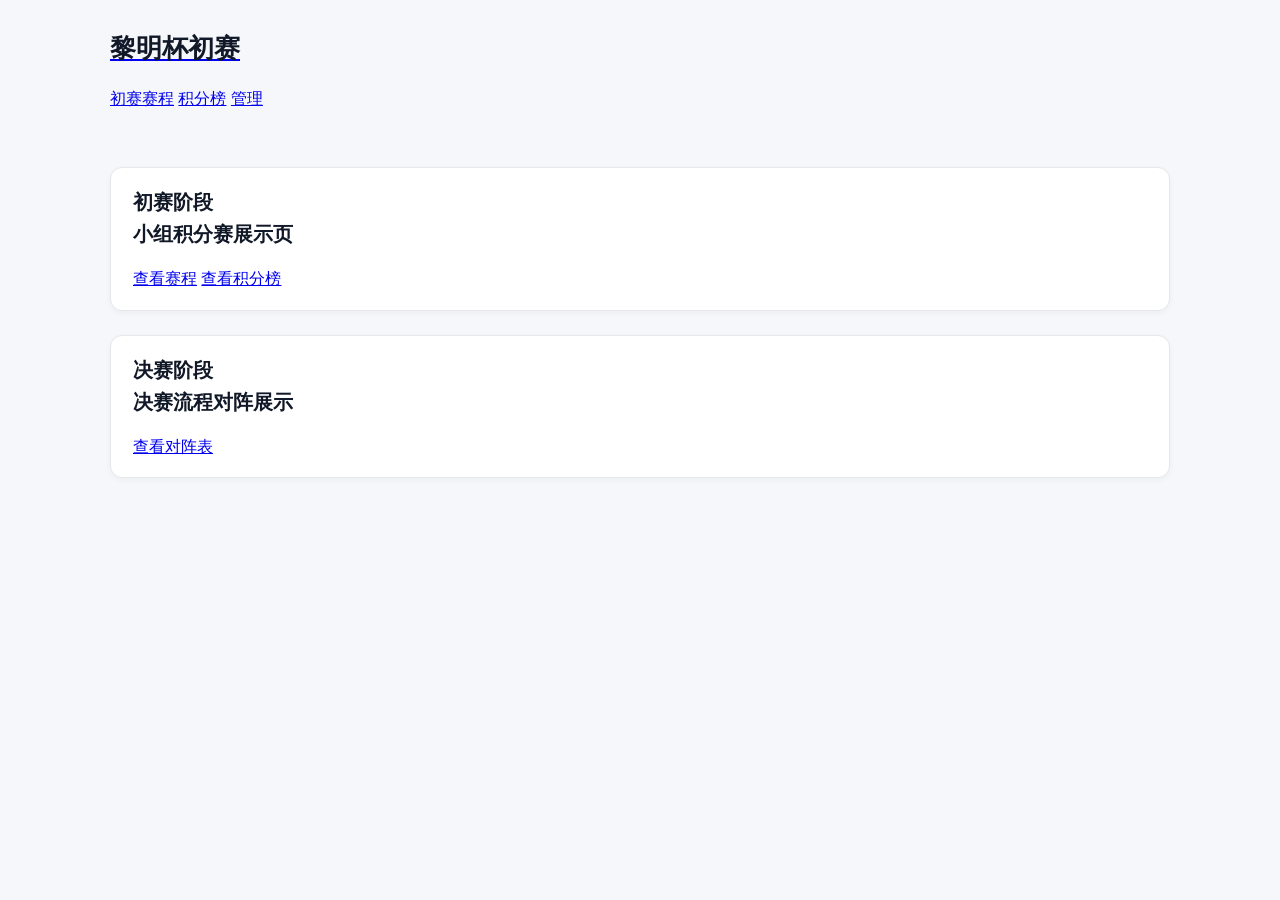
<file: index.html>
<!doctype html>
<html lang="zh-CN">

<head>
    <meta charset="utf-8">
    <meta name="viewport" content="width=device-width,initial-scale=1">
    <meta name="description" content="黎明杯初赛">
    <title>黎明杯初赛</title>
    <link rel="stylesheet" href="assets/css/style.css">
    <link rel="icon" type="image/png" href="assets/favicon/favicon-96x96.png" sizes="96x96" />
    <link rel="icon" type="image/svg+xml" href="assets/favicon/favicon.svg" />
    <link rel="shortcut icon" href="assets/favicon/favicon.ico" />
    <link rel="apple-touch-icon" sizes="180x180" href="assets/favicon/apple-touch-icon.png" />
    <meta name="Li Ming Cup" content="Competition Schedule" />
    <link rel="manifest" href="assets/favicon/site.webmanifest" />
</head>

<body>
    <header class="site-header">
        <div class="container header-inner">
            <a class="brand" href="index.html">
                <div class="brand__mark"></div>
                <div>
                    <h1>黎明杯初赛</h1>
                </div>
            </a>
            <nav class="main-nav">
                <a href="schedule.html">初赛赛程</a>
                <a href="standing.html">积分榜</a>
                <a href="admin.html">管理</a>
            </nav>
        </div>
    </header>

    <main class="container">
        <section class="hero">
            <div class="hero-grid">
                <div class="card hero-card">
                    <h2>初赛阶段<br>小组积分赛展示页</h2>
                    <div class="hero-actions">
                        <a class="btn" href="schedule.html">查看赛程</a>
                        <a class="btn secondary" href="standing.html">查看积分榜</a>
                    </div>
                </div>
            </div>
        </section>
        <section class="hero">
            <div class="hero-grid">
                <div class="card hero-card">
                    <h2>决赛阶段<br>决赛流程对阵展示</h2>
                    <div class="hero-actions">
                        <a class="btn" href="chart.html">查看对阵表</a>
                    </div>
                </div>
            </div>
        </section>
    </main>
</body>

</html>
</file>
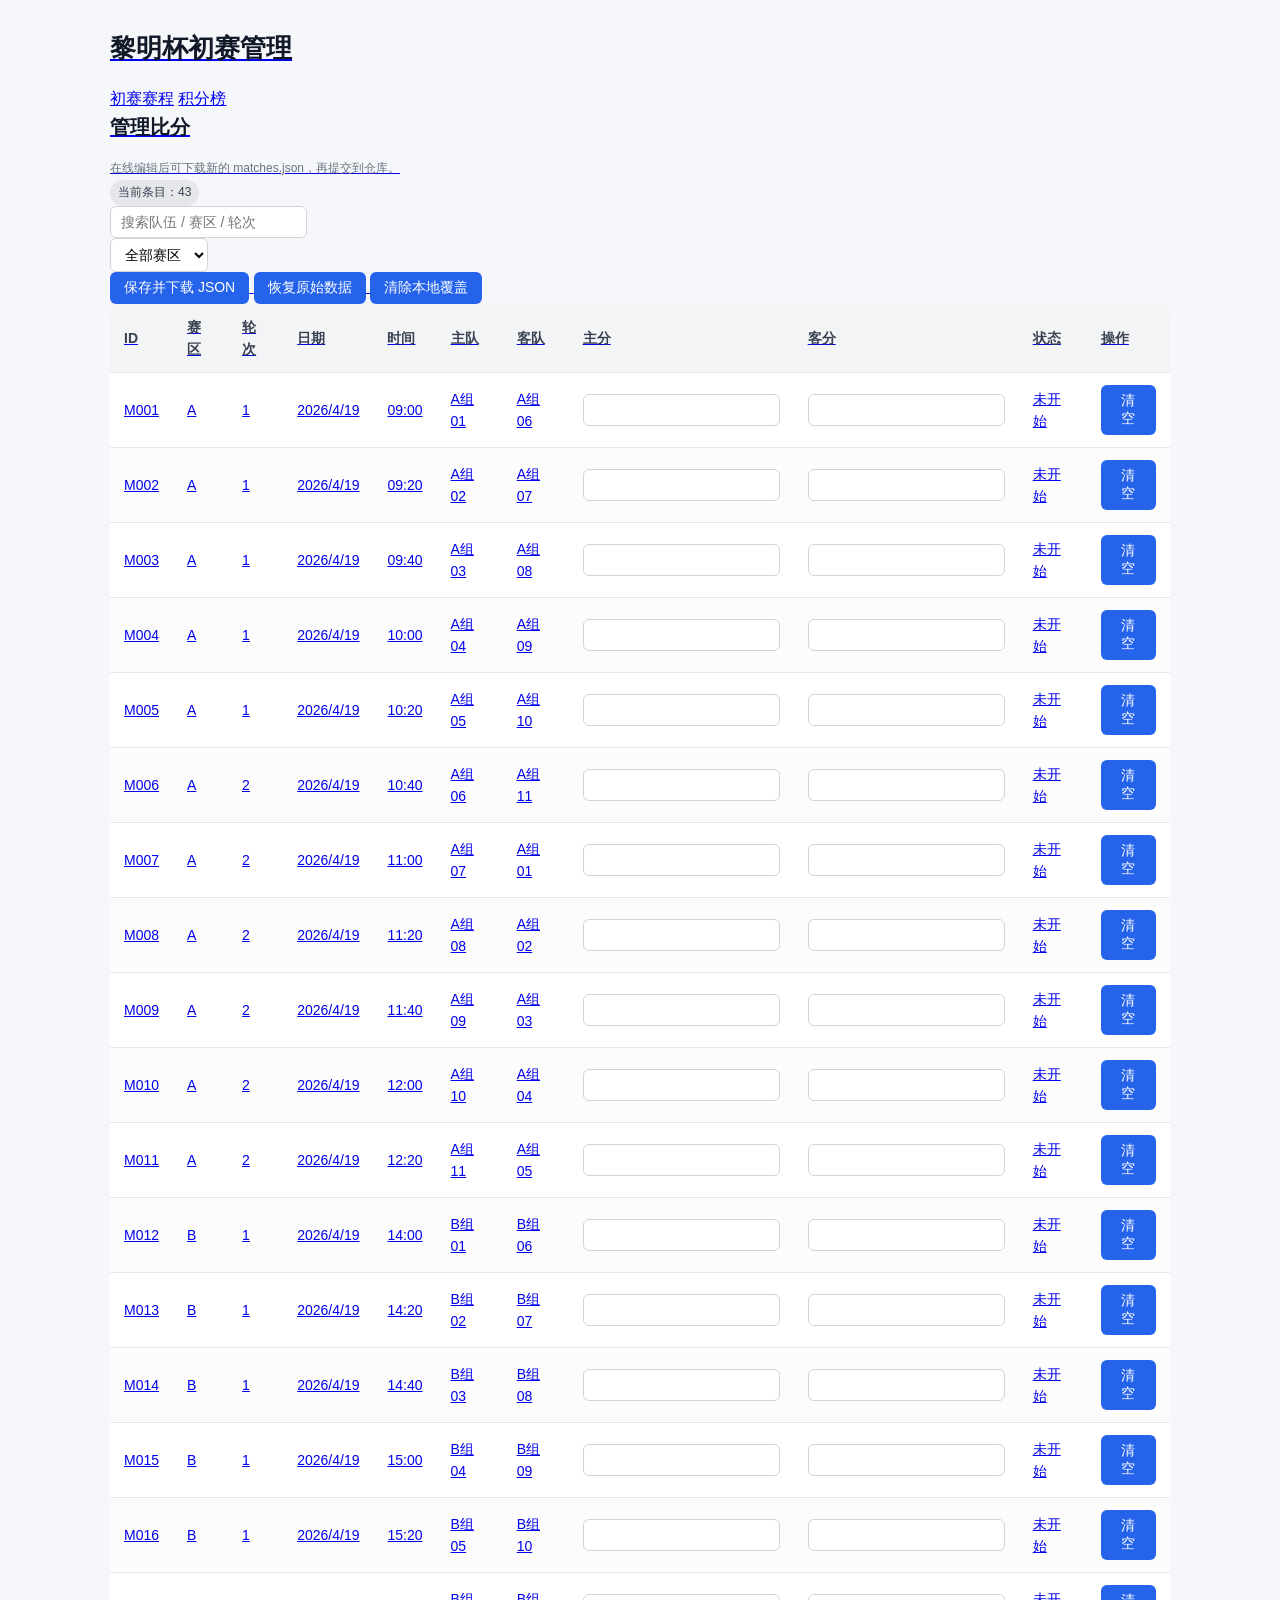
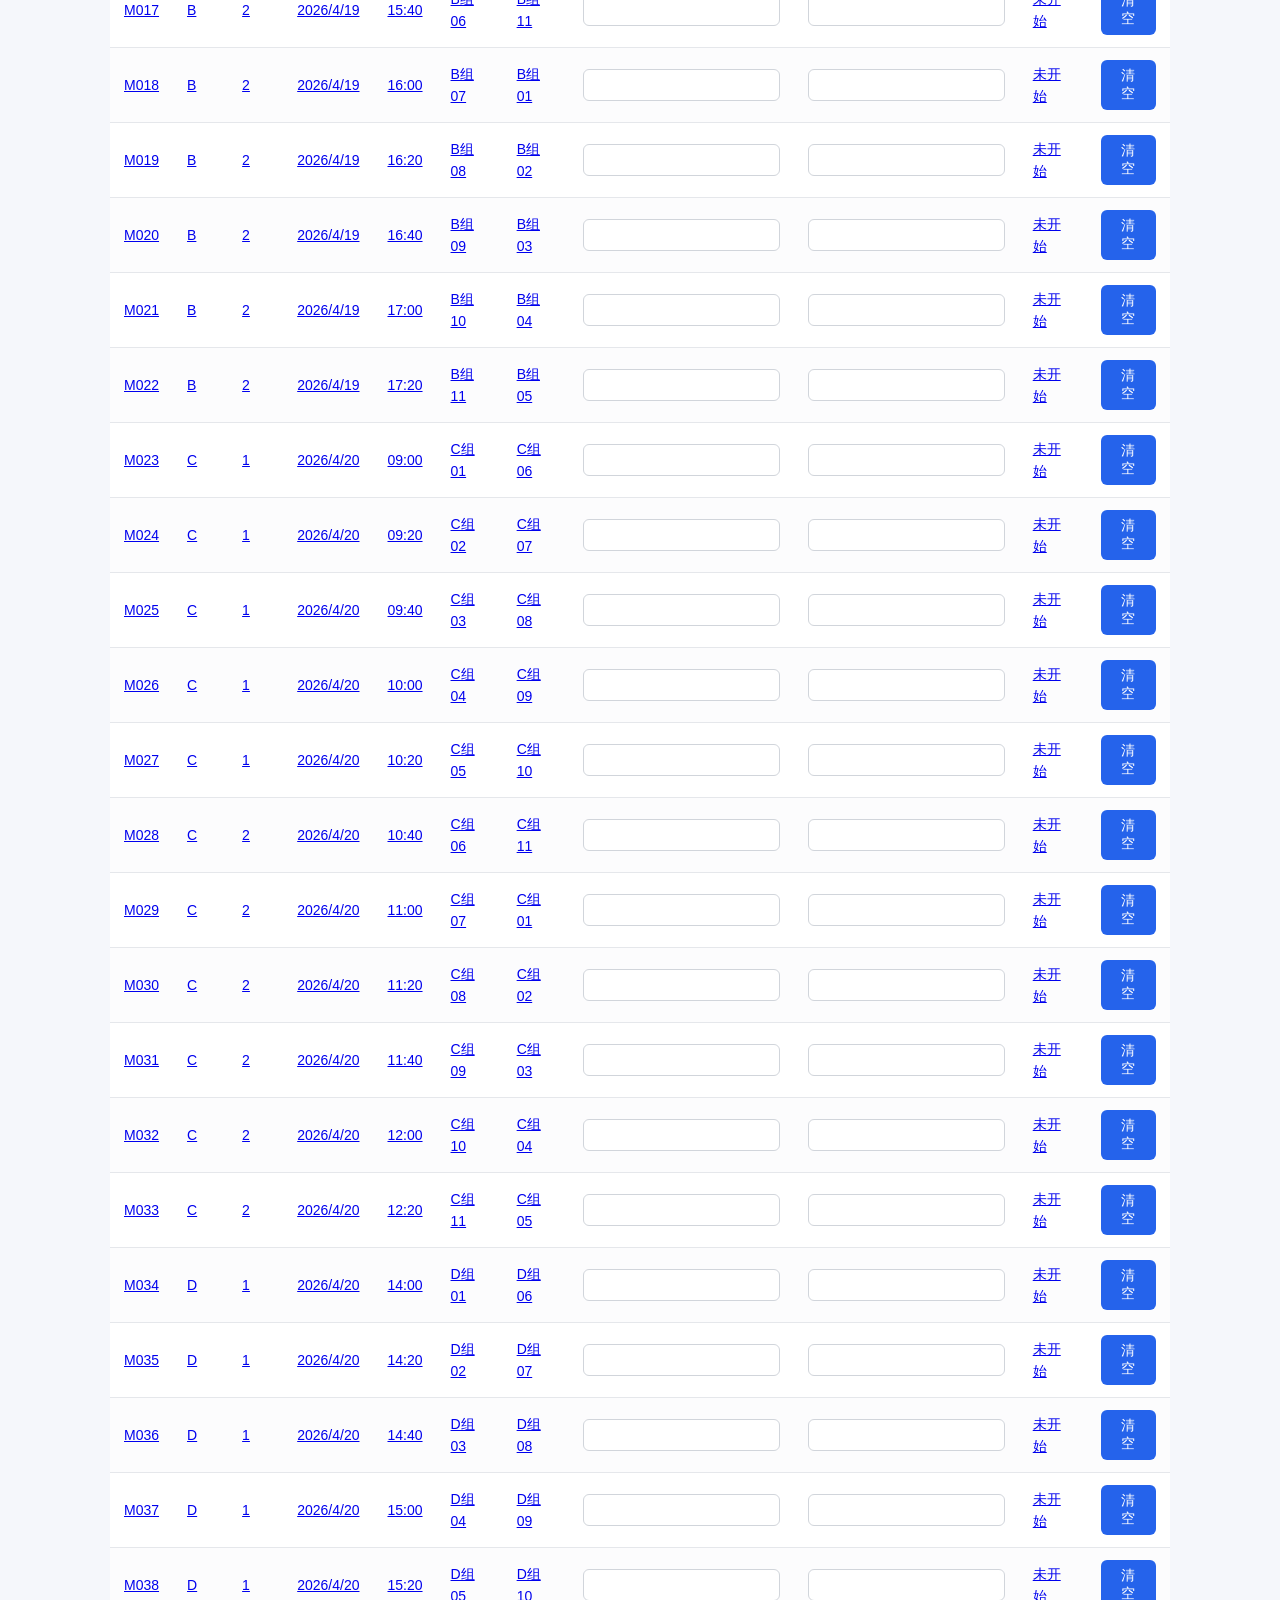
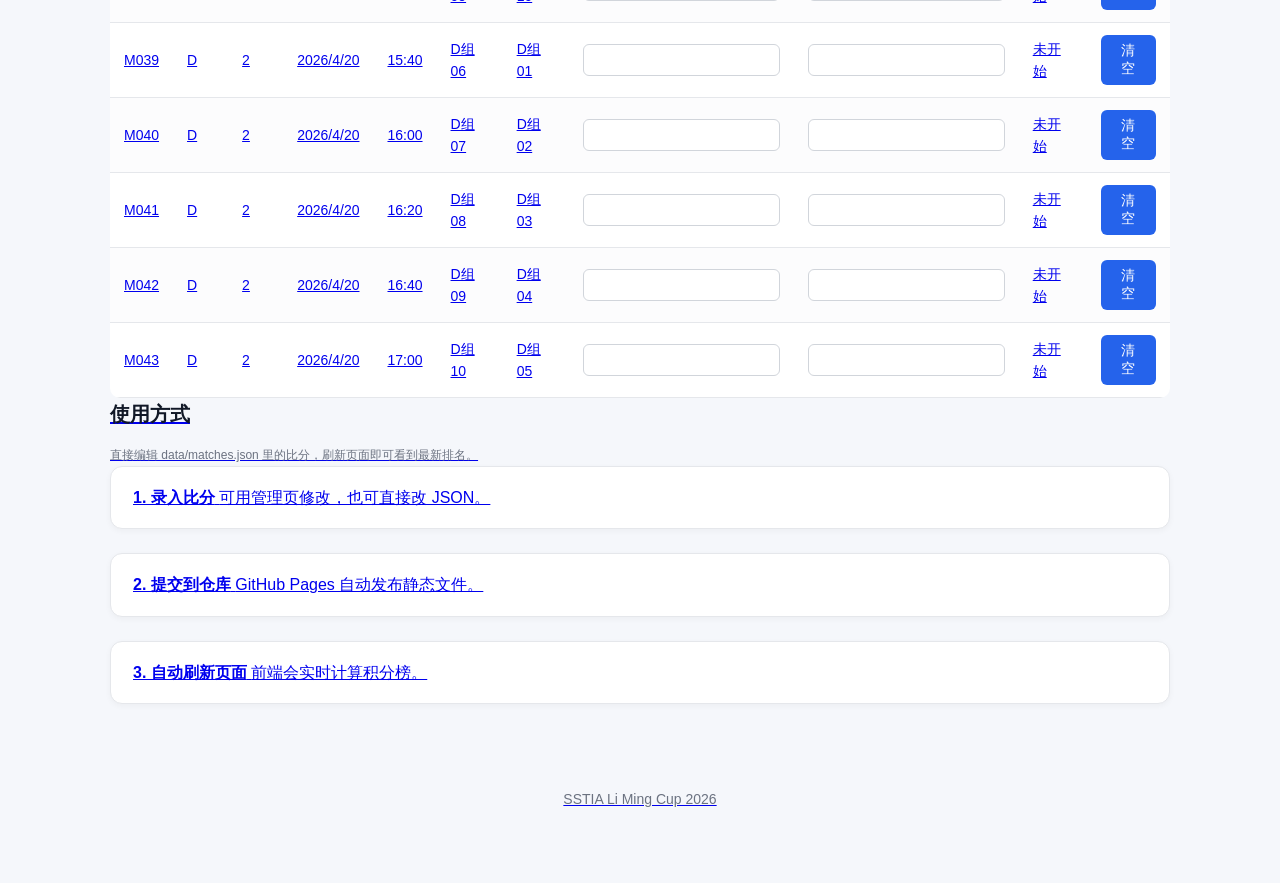
<file: admin.html>
<!doctype html>
<html lang="zh-CN">

<head>
  <meta charset="utf-8">
  <meta name="viewport" content="width=device-width,initial-scale=1">
  <meta name="description" content="黎明杯初赛管理">
  <title>黎明杯初赛管理</title>
  <link rel="stylesheet" href="assets/css/style.css">
  <link rel="stylesheet" href="assets/css/style.css">
  <link rel="icon" type="image/png" href="assets/favicon/favicon-96x96.png" sizes="96x96" />
  <link rel="icon" type="image/svg+xml" href="assets/favicon/favicon.svg" />
  <link rel="shortcut icon" href="assets/favicon/favicon.ico" />
  <link rel="apple-touch-icon" sizes="180x180" href="assets/favicon/apple-touch-icon.png" />
  <meta name="Li Ming Cup" content="Competition Schedule" />
  <link rel="manifest" href="assets/favicon/site.webmanifest" />
</head>

<body>
  <header class="site-header">
    <div class="container header-inner">
      <a class="brand" href="index.html">
        <div class="brand__mark"></div>
        <div>
          <h1>黎明杯初赛管理</h1>
        </div>
      </a>
      <nav class="main-nav">
        <a href="schedule.html" class="">初赛赛程</a>
        <a href="standing.html" class="">积分榜</a>
        <a href="admin.html" aria-current="page>管理</a>
      </nav>
    </div>
  </header>
  <main class=" container" id="admin-page">

          <section class="panel" id="admin-shell" data-admin-shell>
            <div class="panel__header">
              <div>
                <h2>管理比分</h2>
                <p class="muted">在线编辑后可下载新的 matches.json，再提交到仓库。</p>
              </div>
              <div class="badge">当前条目：<span data-count>0</span></div>
            </div>

            <div class="toolbar">
              <div style="flex:1 1 220px">
                <input type="text" placeholder="搜索队伍 / 赛区 / 轮次" data-search>
              </div>
              <div style="flex:1 1 180px">
                <select data-region-filter>
                  <option value="ALL">全部赛区</option>
                  <option value="A">A 赛区</option>
                  <option value="B">B 赛区</option>
                  <option value="C">C 赛区</option>
                  <option value="D">D 赛区</option>
                </select>
              </div>
              <button class="btn" data-save>保存并下载 JSON</button>
              <button class="btn secondary" data-reset>恢复原始数据</button>
              <button class="btn secondary" data-clear-override>清除本地覆盖</button>
            </div>

            <div class="table-wrap">
              <table>
                <thead>
                  <tr>
                    <th>ID</th>
                    <th>赛区</th>
                    <th>轮次</th>
                    <th>日期</th>
                    <th>时间</th>
                    <th>主队</th>
                    <th>客队</th>
                    <th>主分</th>
                    <th>客分</th>
                    <th>状态</th>
                    <th>操作</th>
                  </tr>
                </thead>
                <tbody data-admin-root></tbody>
              </table>
            </div>
          </section>

          <div class="toast" data-toast></div>
          <script type="module" src="assets/js/admin.js"></script>

          <section class="panel">
            <div class="panel__header">
              <div>
                <h2>使用方式</h2>
                <p class="muted">直接编辑 data/matches.json 里的比分，刷新页面即可看到最新排名。</p>
              </div>
            </div>
            <div class="grid-3">
              <div class="card stat">
                <strong>1. 录入比分</strong>
                <span class="stat__label">可用管理页修改，也可直接改 JSON。</span>
              </div>
              <div class="card stat">
                <strong>2. 提交到仓库</strong>
                <span class="stat__label">GitHub Pages 自动发布静态文件。</span>
              </div>
              <div class="card stat">
                <strong>3. 自动刷新页面</strong>
                <span class="stat__label">前端会实时计算积分榜。</span>
              </div>
            </div>
          </section>
          </main>

          <footer class="footer">
            <div class="container">SSTIA Li Ming Cup 2026</div>
          </footer>
</body>

</html>
</file>
<file: assets/css/style.css>
/* ===== Base Reset ===== */
* {
  box-sizing: border-box;
  margin: 0;
  padding: 0;
}

body {
  font-family: -apple-system, BlinkMacSystemFont, "Segoe UI", Roboto, Helvetica, Arial, sans-serif;
  background-color: #f5f7fb;
  color: #1f2937;
  line-height: 1.6;
}

/* ===== Layout ===== */
.container {
  max-width: 1100px;
  margin: 0 auto;
  padding: 28px 20px;
}

/* ===== Navbar ===== */
.navbar {
  background: #ffffff;
  border-bottom: 1px solid #e5e7eb;
  padding: 14px 24px;
  display: flex;
  align-items: center;
}

.navbar a {
  margin-right: 18px;
  text-decoration: none;
  color: #374151;
  font-weight: 500;
  transition: 0.2s;
}

.navbar a:hover {
  color: #111827;
}

/* ===== Headings ===== */
h1 {
  font-size: 26px;
}

h2 {
  font-size: 20px;
}

h3 {
  font-size: 16px;
}

h1, h2, h3 {
  margin-bottom: 16px;
  font-weight: 600;
  color: #111827;
}

/* ===== Card ===== */
.card {
  background: #ffffff;
  border: 1px solid #e5e7eb;
  border-radius: 12px;
  padding: 18px 22px;
  margin-bottom: 24px;

  /* subtle depth */
  box-shadow: 0 2px 6px rgba(0, 0, 0, 0.04);
}

/* ===== Table ===== */
table {
  width: 100%;
  border-collapse: collapse;
  background: white;
  border-radius: 10px;
  overflow: hidden;
}

th, td {
  padding: 12px 14px;
  text-align: left;
}

th {
  background-color: #f3f4f6;
  font-weight: 600;
  color: #374151;
  font-size: 14px;
}

td {
  font-size: 14px;
}

tr {
  border-bottom: 1px solid #e5e7eb;
}

tr:hover {
  background-color: #f9fafb;
}

/* zebra stripe */
tbody tr:nth-child(even) {
  background-color: #fcfcfd;
}

/* ===== Buttons ===== */
button {
  background-color: #2563eb;
  color: white;
  border: none;
  padding: 7px 14px;
  border-radius: 6px;
  cursor: pointer;
  font-size: 14px;
  transition: 0.15s;
}

button:hover {
  background-color: #1d4ed8;
}

/* subtle secondary button */
button.ghost {
  background: #f3f4f6;
  color: #374151;
}

button.ghost:hover {
  background: #e5e7eb;
}

/* ===== Inputs ===== */
input, select {
  padding: 7px 10px;
  border: 1px solid #d1d5db;
  border-radius: 6px;
  font-size: 14px;
  background: white;
}

input:focus, select:focus {
  outline: none;
  border-color: #2563eb;
}

/* ===== Filters Row ===== */
.filters {
  display: flex;
  gap: 12px;
  margin-bottom: 16px;
  flex-wrap: wrap;
}

.filter {
  display: flex;
  flex-direction: column;
  font-size: 13px;
  color: #6b7280;
}

/* ===== Badge ===== */
.badge {
  display: inline-block;
  padding: 3px 8px;
  font-size: 12px;
  border-radius: 999px;
  background: #e5e7eb;
  color: #374151;
}

/* ===== Small helper text ===== */
.muted {
  color: #6b7280;
  font-size: 12px;
}

/* ===== Footer ===== */
.footer {
  margin-top: 40px;
  padding: 16px;
  text-align: center;
  color: #6b7280;
  font-size: 14px;
}

/* ==== Chart ==== */
.bracket {
  display: grid;
  gap: 12px;
  margin-top: 12px;
}

.match {
  display: flex;
  justify-content: space-between;
  align-items: center;
  background: #f9fafb;
  border: 1px solid #e5e7eb;
  padding: 10px 12px;
  border-radius: 8px;
}

.team {
  font-weight: 500;
}

.vs {
  color: #9ca3af;
  font-size: 12px;
}
</file>
